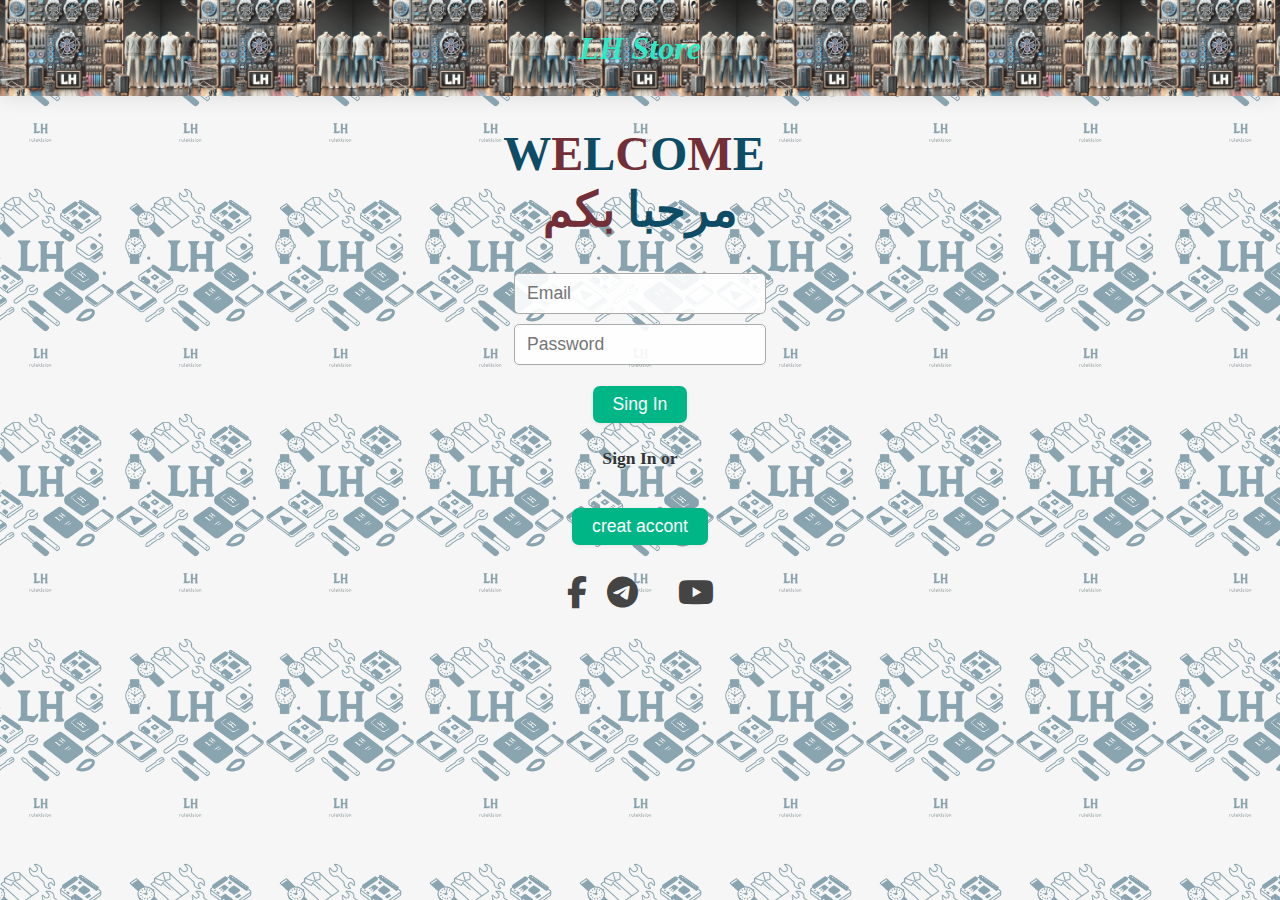
<file: index.html>
<!DOCTYPE html>
<html lang="en">
<head>
  <meta charset="UTF-8" />
  <meta name="viewport" content="width=device-width, initial-scale=1.0"/>
  <title>LH Store</title>
  <link rel="stylesheet" href="store.css">
</head>
<body>
  <header>
    <h1><i>LH Store</i></h1>
  </header>

  <main id="half">
    <div class="text-container">
      <p id="welcome-text" class="english" aria-label="Welcome in English"></p>
      <p id="welcome" class="arabic" dir="rtl" aria-label="Welcome in Arabic"></p>
    </div>
    <form class="login-form" onsubmit="Log_In(event)" action=" ">
      <label for="email" class="visually-hidden">Email:</label>
      <input id="email" type="email" placeholder="Email" required autocomplete="email">
      <label for="password" class="visually-hidden">Password:</label>
      <input id="password" type="password" placeholder="Password" required autocomplete="current-password">
      <div class="sign-button"><a href="page1.html"> <button type="submit">Sing In</button> </a></div>

      <p id="Log">Sign In or </p>
      <div class="creat-button"><a href=""><button>creat accont</button></a></div>
    </form>
    <link rel="stylesheet" href="https://cdnjs.cloudflare.com/ajax/libs/font-awesome/6.5.0/css/all.min.css">
      <div class="social-icons">
      <a href="https://www.facebook.com/profile.php?id=61576798211513" target="_blank" title="visit out facebook page"><i class="fab fa-facebook-f"></i></a>
      <a href="https://www.youtube.com/@LHS_Store" target="_blank" title="visit our youtube page"><i class="fab fa-telegram-plane"></i></a>
      <a href="mailto:lh.store.email.gmail.com" target="_blank" title="visit our email page"><i class="fab fa-email"></i></a>
      <a href="https://youtube.com/yourchannel" target="_blank" title="visit our youtub page"><i class="fab fa-youtube"></i></a>
    </div>

  </main>

  <script src="store.js"></script>
</body>
</html>
</file>
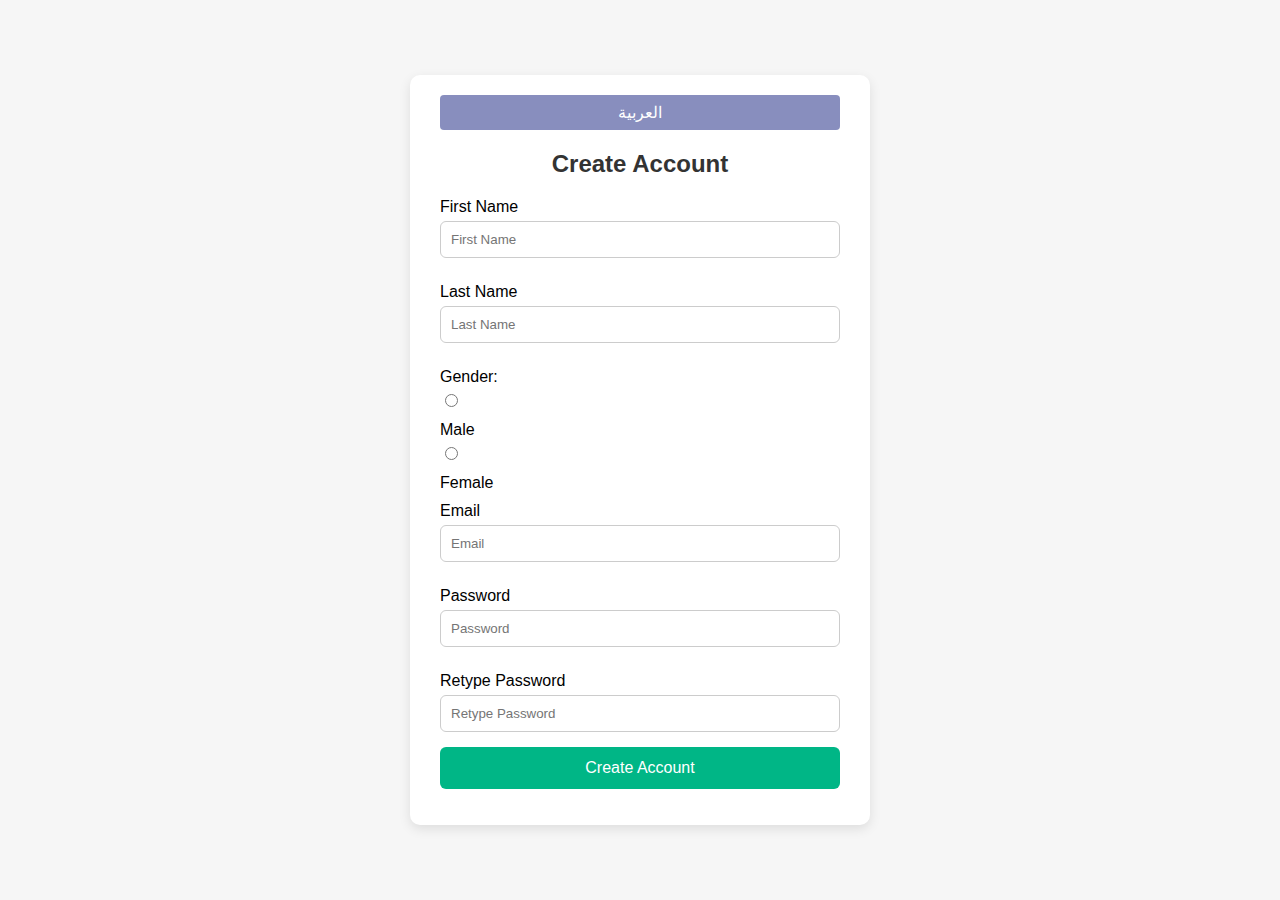
<file: creat.html>
<!DOCTYPE html>
<html lang="en">
<head>
  <meta charset="UTF-8">
  <title id="title">Create Account</title>
  <link rel="stylesheet" href="creat.css"> 
</head>
<body>

  <div class="form-container">
    <button id="lang-toggle" class="lang-toggle">العربية</button>

    <h2 id="form-title">Create Account</h2>
    <form id="createForm">
        <label for="firstName" id="label-firstName">First Name</label>
        <input type="text" id="firstName" name="firstName" required>

        <label for="lastName" id="label-lastName">Last Name</label>
        <input type="text" id="lastName" name="lastName" required>

        <div id="gender-container">
          <label id="label-gender">Gender:</label>
          <input type="radio" id="male" name="gender" value="male" required>
          <label for="male" id="label-male">Male</label>
          <input type="radio" id="female" name="gender" value="female">
          <label for="female" id="label-female">Female</label>
        </div>

        <label for="email" id="label-email">Email</label>
        <input type="email" id="email" name="email" required>
        <label for="password" id="label-password">Password</label>        
        <input type="password" id="password" name="password" required>
        <label for="password2" id="label-password2">Retype Password</label>
        <input type="password" id="password2" name="password2" required>
        
        <button type="submit" id="submit-btn">Create Account</button>
    </form>

    <p id="success-message" style="color: green; text-align: center; margin-top: 10px;"></p>
  </div>

  <script src="creat.js"></script>
</body>
</html>
</file>
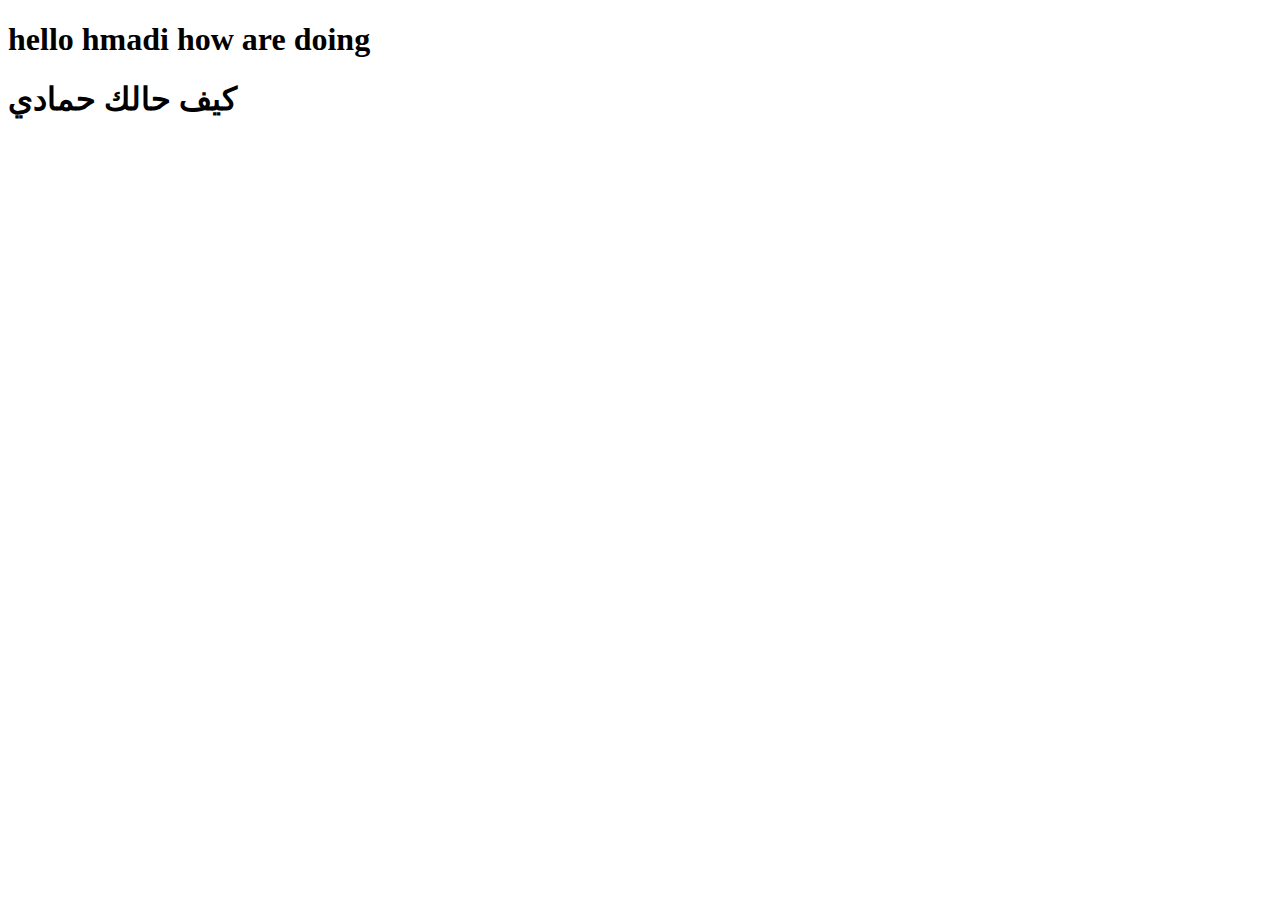
<file: home.html>
<!DOCTYPE html>
<html lang="en">
<head>
    <meta charset="UTF-8">
    <meta name="viewport" content="width=device-width, initial-scale=1.0">
    <title>Document</title>
</head>
<body>
   <b> <h1>hello hmadi how are doing</h1></b>
    <h1>كيف حالك حمادي</h1>
</body>
</html>
</file>
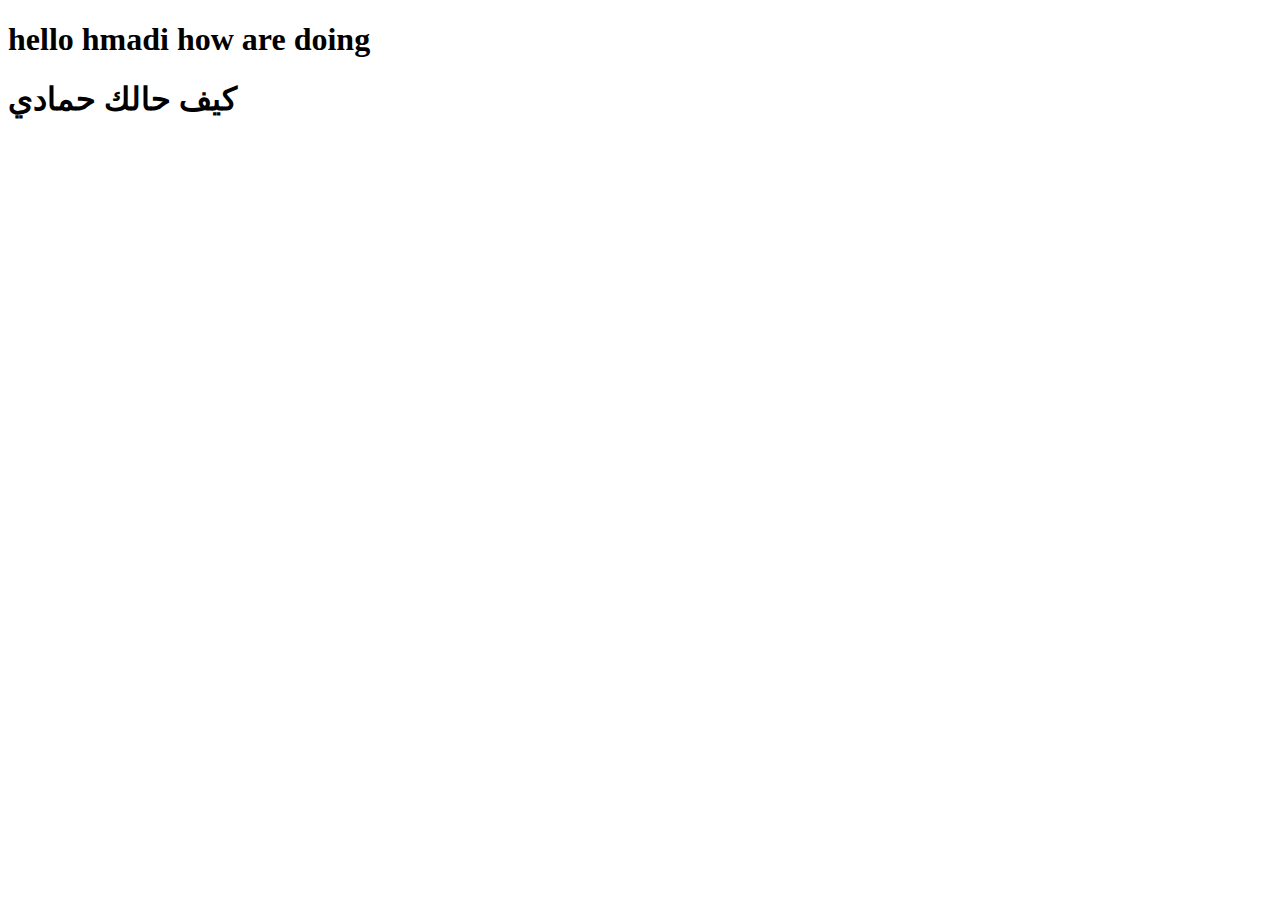
<file: page.html>
<!DOCTYPE html>
<html lang="en">
<head>
    <meta charset="UTF-8">
    <meta name="viewport" content="width=device-width, initial-scale=1.0">
    <title>Document</title>
</head>
<body>
   <b> <h1>hello hmadi how are doing</h1></b>
    <h1>كيف حالك حمادي</h1>
</body>
</html>
</file>
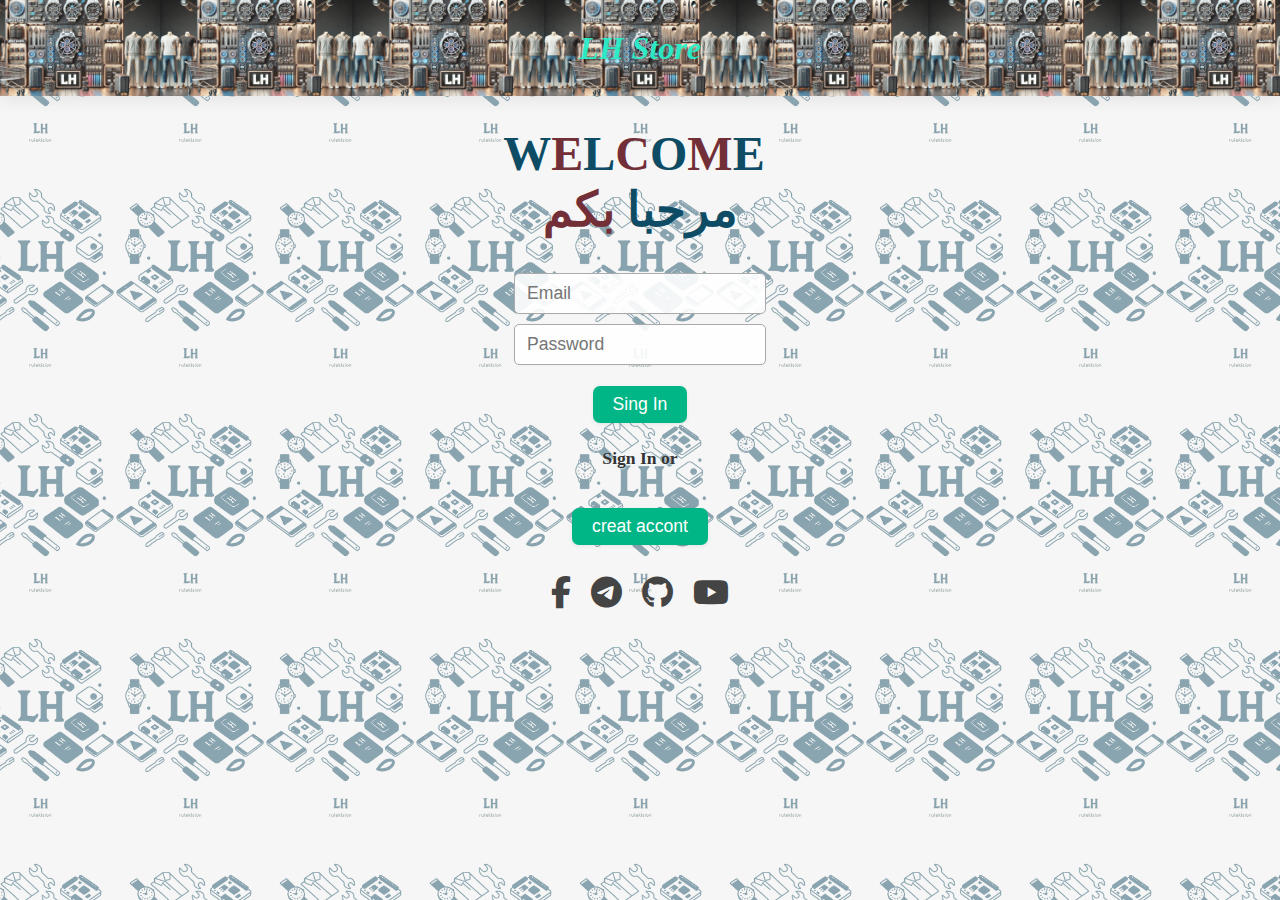
<file: store.html>
<!DOCTYPE html>
<html lang="en">
<head>
  <meta charset="UTF-8" />
  <meta name="viewport" content="width=device-width, initial-scale=1.0"/>
  <title>LH Store</title>
  <link rel="stylesheet" href="store.css">
</head>
<body>
  <header>
    <h1><i>LH Store</i></h1>
  </header>

  <main id="half">
    <div class="text-container">
      <p id="welcome-text" class="english" aria-label="Welcome in English"></p>
      <p id="welcome" class="arabic" dir="rtl" aria-label="Welcome in Arabic"></p>
    </div>
    <form class="login-form" onsubmit="Log_In(event)" action=" ">
      <label for="email" class="visually-hidden">Email:</label>
      <input id="email" type="email" placeholder="Email" required autocomplete="email">
      <label for="password" class="visually-hidden">Password:</label>
      <input id="password" type="password" placeholder="Password" required autocomplete="current-password">
      <div class="sign-button"><a href="page1.html"> <button type="submit">Sing In</button> </a></div>

      <p id="Log">Sign In or </p>
      <div class="creat-button"><a href=""><button>creat accont</button></a></div>
    </form>
    <link rel="stylesheet" href="https://cdnjs.cloudflare.com/ajax/libs/font-awesome/6.5.0/css/all.min.css">
      <div class="social-icons">
      <a href="https://facebook.com/yourpage" target="_blank" title="visit out facebook page"><i class="fab fa-facebook-f"></i></a>
      <a href="https://t.me/yourchannel" target="_blank" title="visit our youtube page"><i class="fab fa-telegram-plane"></i></a>
      <a href="https://github.com/yourusername" target="_blank" title="visit our youtube page"><i class="fab fa-github"></i></a>
      <a href="https://youtube.com/yourchannel" target="_blank" title="visit our youtube page"><i class="fab fa-youtube"></i></a>
    </div>

  </main>

  <script src="store.js"></script>
</body>
</html>
</file>
<file: store.css>
html, body {
  height: 100%;
  margin: 0;
  padding: 0;
  box-sizing: border-box;
  width: 100vw;
  max-width: 100vw;
  overflow-x: hidden;
}

body {
  min-height: 100vh;
  width: 100vw;
  display: flex;
  flex-direction: column;
  background: #f6f6f6;
}

header {
  width: 100vw;
  margin: 0;
  box-sizing: border-box;
  border-bottom: none;
 margin: 0;
  border-bottom: none;

  opacity: 0.9;
  display: flex;
  width: 100%;
  height: 6pc;
  border: 5px solid transparent;
  flex-direction: column;
  align-items: center;
  justify-content: center;
  background-image: url("images/store_pucture.jpg.webp");
  background-repeat: repeat-x;
  background-position: center;
  background-size: 12pc;
  color: rgba(19, 241, 200, 0.95);
  box-shadow: 0 4px 16px rgba(0,0,0,0.08);

 
}

header h1 {
  margin: 0;
  padding: 0.5em 0;
}

#half {
  flex: 1 1 auto;
  min-height: 0;
  width: 100vw;
  margin-top: 0;
  box-sizing: border-box;
  display: flex;
  flex-direction: column;
  align-items: center;
  justify-content: flex-start;
  padding: 30px 8px;
  overflow: hidden;
   margin-top: 0;
  position: relative;
  color: #111;
  padding: 30px 10px;
  width: 100%;
  min-height: 400px;
  background: url("/images/background3.png");
  background-size: 150px;
  background-position: center;
  background-repeat: repeat;
  display: flex;
  flex-direction: column;
  align-items: center;
  justify-content: flex-start;
  font-size: clamp(1rem, 3vw, 3rem);
  font-weight: bold;
  text-align: center;
  box-shadow: 0 2px 24px rgba(0,0,0,0.05);
}

.text-container {
  width: 100%;
  max-width: 700px;
  margin: 0 auto 20px auto;
  display: flex;
  flex-direction: row;
  flex-wrap: wrap;
  gap: 0;
  justify-content: center;
  align-items: flex-end;
  box-sizing: border-box;
  word-break: break-word;
  row-gap: 0;
  column-gap: 0;
  display: inline-block;
  text-align: center;
}

.english, .arabic {
 
  box-sizing: border-box;
  margin: 0;
  padding: 0;
  font-size: clamp(1.5rem, 4vw, 3rem);
  font-weight: bold;
}

@media (max-width: 700px) {
  .text-container {
    flex-direction: column;
    gap: 0.5rem;
    align-items: center;
  }
}

.login-form {
  width: 100%;
  max-width: 340px;
  display: flex;
  flex-direction: column;
  gap: 10px;
  align-items: center;
  margin: 16px auto 0 auto;
  position: relative;
  box-sizing: border-box;
}

input[type="email"], input[type="password"] {
  border-radius: 5px;
  border: 1px solid #aaa;
  padding: 9px 12px;
  font-size: 1.1rem;
  min-width: 200px;
  background: rgba(255,255,255,0.9);
  box-shadow: 0 1px 3px rgba(0,0,0,0.02);
  outline: none;
  transition: border 0.2s;
}
input[type="email"]:focus, input[type="password"]:focus {
  border: 1.5px solid #00cfcf;
}

button {
  color: #fff;
  background-color: #00b686;
  border-radius: 7px;
  font-size: 1.1rem;
  align-items: center;
  padding: 8px 20px;
  border: none;
  box-shadow: 0 1px 4px rgba(0,0,0,0.07);
  cursor: pointer;
  transition: background 0.2s, color 0.2s;
}

.sign-button a :hover,.creat-button a :hover{
  background-color:red;

}

#Log {
  margin-top: 15px;
  color: #333;
  font-size: 1.1rem;
  text-shadow: 0 1px 2px #fff, 0 1px 6px #00cfcf1c;
  word-break: break-word;
  width: 100%;
  max-width: 340px;
  box-sizing: border-box;
}


* {
  box-sizing: border-box;
  max-width: 400vw;
}

img, video {
  max-width: 100%;
  height: auto;
  display: block;
}

@media (max-width: 300px) {
  #half, .login-form, #Log {
    padding-left: 0;
    padding-right: 0;
    max-width: 100vw;
  }
}
.visually-hidden {
  position: absolute;
  left: -10px;
  top: auto;
  width: 1px;
  height: 1px;
  overflow:hidden;
}

.social-icons {
  display: flex;
  justify-content: center;
  gap: 20px;
  margin-top: 30px;
}

.social-icons a {
  color: #444;
  font-size: 2rem;
  transition: color 0.3s;
}

.social-icons a:hover {
  color:red;
}
</file>
<file: creat.css>
body {
  font-family: Arial, sans-serif;
  background: #f6f6f6;
  margin: 0;
  padding: 0;
  display: flex;
  justify-content: center;
  align-items: center;
  height: 100vh;
}

.form-container {
  background: #ffffff;
  padding: 20px 30px;
  border-radius: 10px;
  box-shadow: 0 4px 12px rgba(0, 0, 0, 0.1);
  max-width: 400px;
  width: 100%;
}

h2 {
  text-align: center;
  margin-bottom: 20px;
  color: #333;
}

label {
  display: block;
  margin: 10px 0 5px;
}

input[type="text"],
input[type="email"],
input[type="password"] {
  width: 100%;
  padding: 10px;
  border: 1px solid #ccc;
  border-radius: 6px;
  margin-bottom: 15px;
  box-sizing: border-box;
}

button {
  width: 100%;
  padding: 12px;
  background-color: #00b686;
  border: none;
  color: white;
  font-size: 1rem;
  border-radius: 6px;
  cursor: pointer;
  transition: background-color 0.3s;
}

button:hover {
  background-color: #009e75;
}

.lang-toggle {
  
  top: 5px;
  right: 20px;
  padding: 8px 16px;
  font-size: 16px;
  cursor: pointer;
  background-color: #05107779;
  color: white;
  border: none;
  border-radius: 4px;
}
</file>
